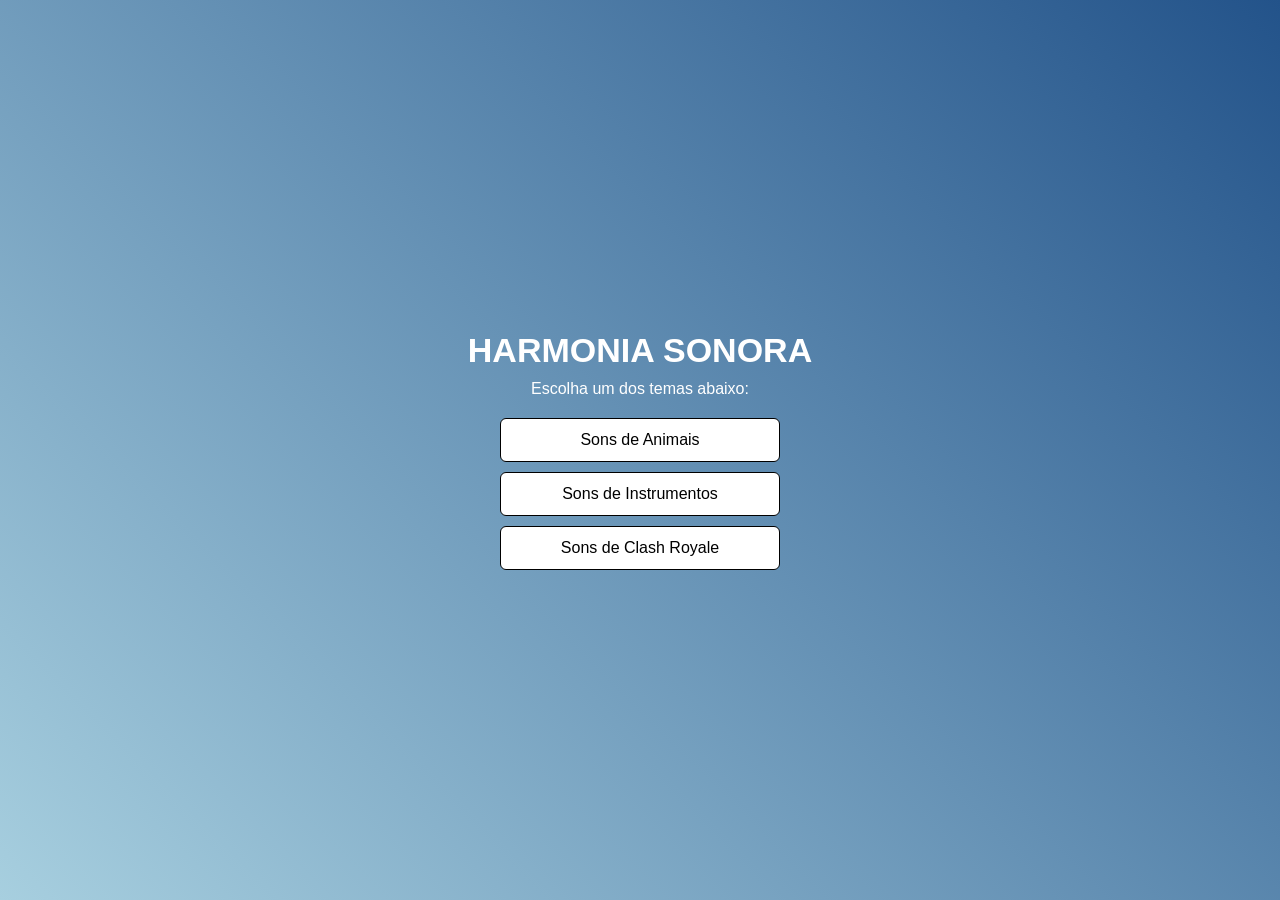
<file: index.html>
<!DOCTYPE html>
<html lang="pt-br">

<head>
    <meta charset="UTF-8">
    <meta name="viewport" content="width=device-width, initial-scale=1.0">
    <title>Harmonia Sonora</title>
    <link rel="stylesheet" href="./styles/style.css">
    <link rel="shortcut icon" href="./assets/images/favicon-music.ico" type="image/x-icon">
</head>

<body>
    <main>

        <section id="tela-inicial" class="tela ativa">
            <h1>HARMONIA SONORA</h1>
            <p>Escolha um dos temas abaixo:</p>
            <div class="menu-temas">
                <a href="./animais.html">Sons de Animais</a>
                <a href="./instrumentos.html">Sons de Instrumentos</a>
                <a href="./clash.html">Sons de Clash Royale</a>
            </div>
        </section>
        
    </main>
</body>
</html>
</file>
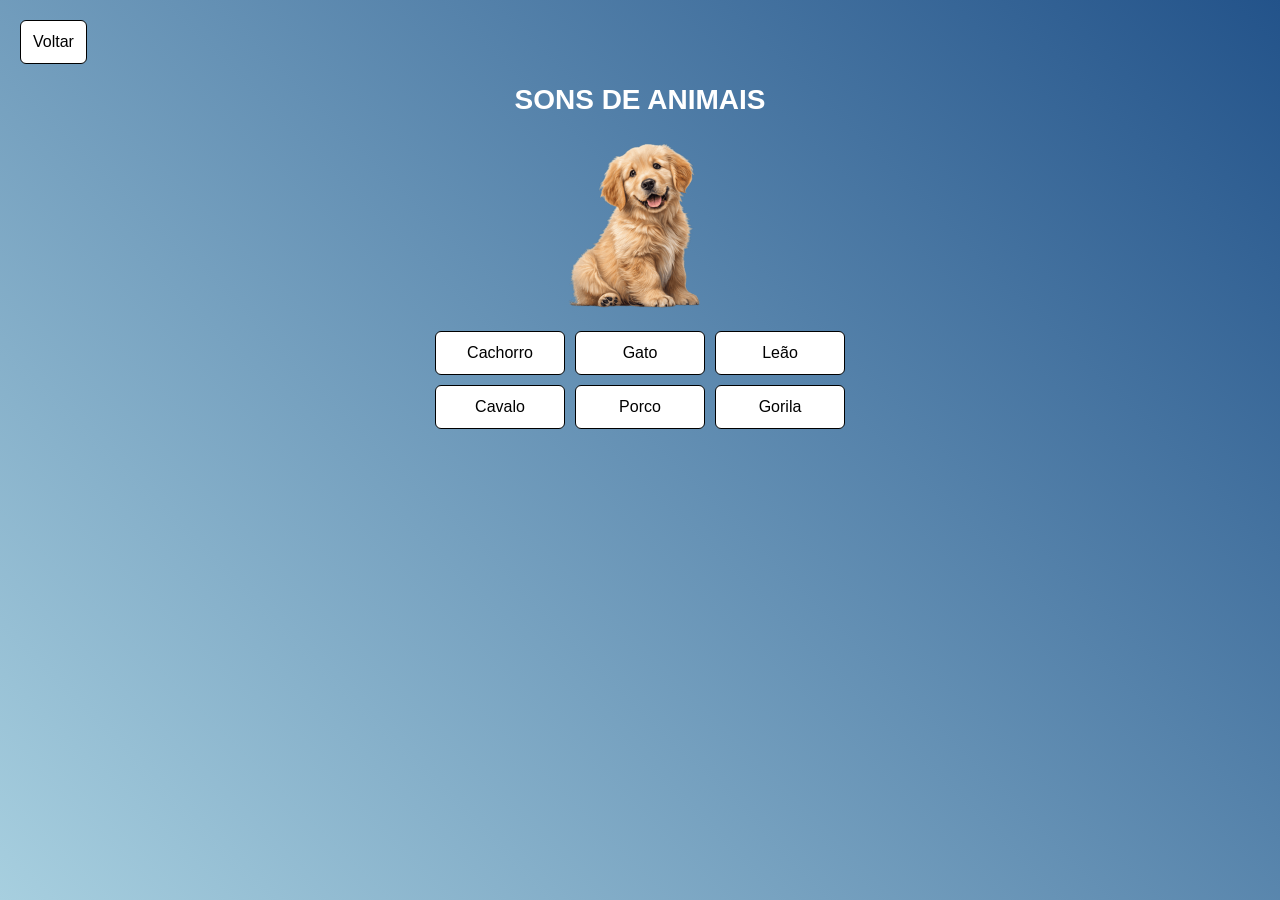
<file: animais.html>
<!DOCTYPE html>
<html lang="pt-br">

<head>
    <meta charset="UTF-8">
    <meta name="viewport" content="width=device-width, initial-scale=1.0">
    <title>Animais - Harmonia Sonora</title>
    <link rel="stylesheet" href="./styles/style.css">
    <link rel="shortcut icon" href="./assets/images/favicon-dog.ico" type="image/x-icon">
</head>

<body>
    <main>
        <section class="tela ativa">
            <a href="./index.html" class="voltar">Voltar</a>
            <h2>SONS DE ANIMAIS</h2>
            <img id="imagem-animais" class="imagem"src="./assets/images/animal-cachorro.png"alt="Cachorro">

            <div class="teclado">
                <button class="tecla" data-som="animal-cachorro" data-imagem="./assets/images/animal-cachorro.png" data-nome="Cachorro" onclick="tocarSom(this, 'imagem-animais')">Cachorro</button>
                <button class="tecla" data-som="animal-gato" data-imagem="./assets/images/animal-gato.png" data-nome="Gato" onclick="tocarSom(this, 'imagem-animais')">Gato</button>
                <button class="tecla" data-som="animal-leao" data-imagem="./assets/images/animal-leao.png" data-nome="Leão" onclick="tocarSom(this, 'imagem-animais')">Leão</button>
                <button class="tecla" data-som="animal-cavalo" data-imagem="./assets/images/animal-cavalo.png" data-nome="Cavalo" onclick="tocarSom(this, 'imagem-animais')">Cavalo</button>
                <button class="tecla" data-som="animal-porco" data-imagem="./assets/images/animal-porco.png" data-nome="Porco" onclick="tocarSom(this, 'imagem-animais')">Porco</button>
                <button class="tecla" data-som="animal-gorila" data-imagem="./assets/images/animal-gorila.png" data-nome="Gorila" onclick="tocarSom(this, 'imagem-animais')">Gorila</button>
            </div>

        </section>
    </main>
    <script src="./script/app.js"></script>
</body>
</html>
</file>
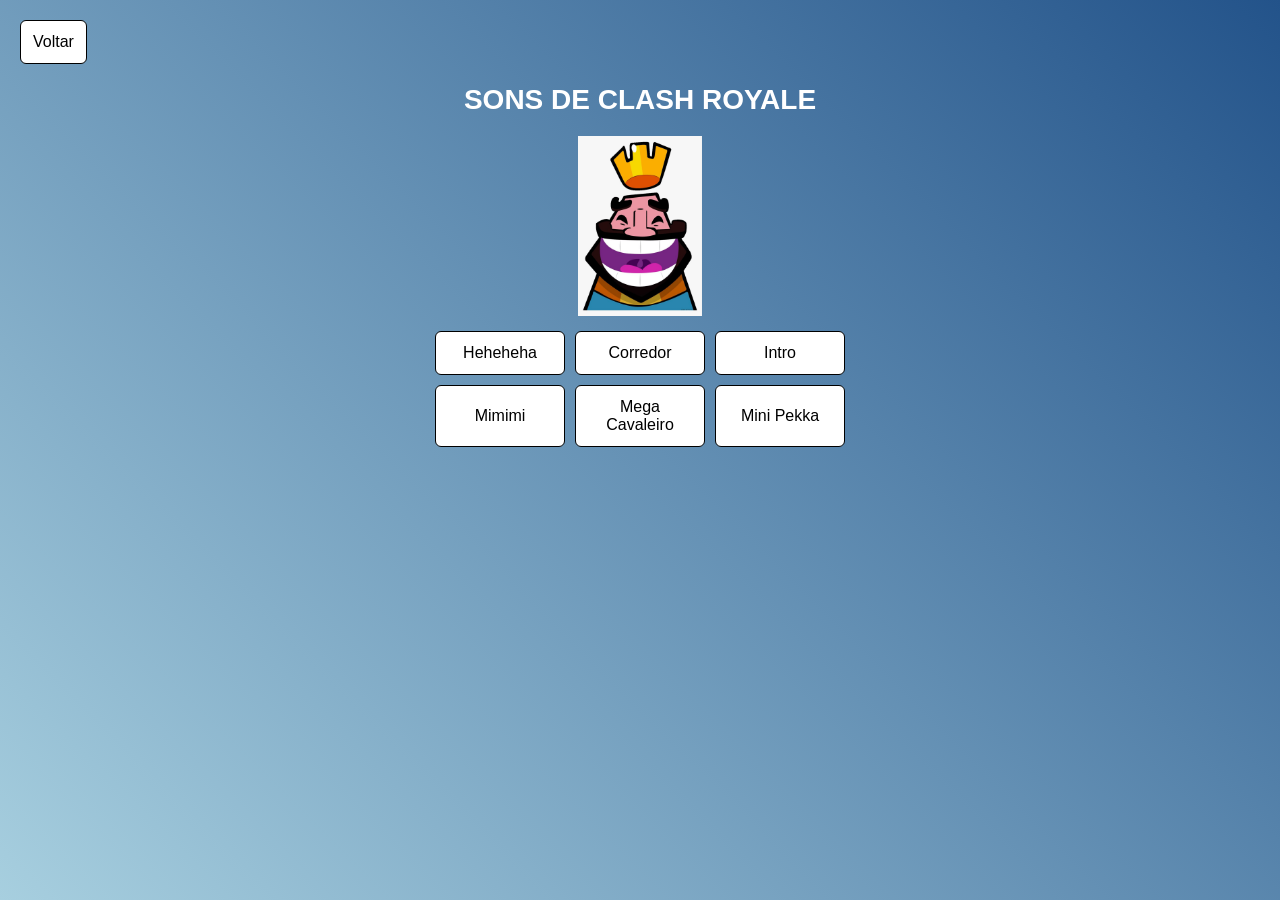
<file: clash.html>
<!DOCTYPE html>
<html lang="pt-br">

<head>
    <meta charset="UTF-8">
    <meta name="viewport" content="width=device-width, initial-scale=1.0">
    <title>Clash Royale - Harmonia Sonora</title>
    <link rel="stylesheet" href="./styles/style.css">
    <link rel="shortcut icon" href="./assets/images/favicon-game.ico" type="image/x-icon">
</head>

<body>
    <main>
        <section class="tela ativa">
            <a href="./index.html" class="voltar">Voltar</a>
            <h2>SONS DE CLASH ROYALE</h2>
            <img id="imagem-clash"class="imagem"src="./assets/images/clash-heheheha.png"alt="Heheheha">

            <div class="teclado">
                <button class="tecla" data-som="clash-heheheha" data-imagem="./assets/images/clash-heheheha.png" data-nome="Heheheha" onclick="tocarSom(this, 'imagem-clash')">Heheheha</button>
                <button class="tecla" data-som="clash-corredor" data-imagem="./assets/images/clash-corredor.png" data-nome="Corredor" onclick="tocarSom(this, 'imagem-clash')">Corredor</button>
                <button class="tecla" data-som="clash-intro" data-imagem="./assets/images/clash-intro.png" data-nome="Intro" onclick="tocarSom(this, 'imagem-clash')">Intro</button>
                <button class="tecla" data-som="clash-mimimi" data-imagem="./assets/images/clash-mimimi.png" data-nome="Mimimi" onclick="tocarSom(this, 'imagem-clash')">Mimimi</button>
                <button class="tecla" data-som="clash-mega-cavaleiro" data-imagem="./assets/images/clash-mega-cavaleiro.png" data-nome="Mega Cavaleiro" onclick="tocarSom(this, 'imagem-clash')">Mega Cavaleiro</button>
                <button class="tecla" data-som="clash-mini-pekka" data-imagem="./assets/images/clash-mini-pekka.png" data-nome="Mini Pekka" onclick="tocarSom(this, 'imagem-clash')">Mini Pekka</button>
            </div>
            
        </section>
    </main>

    <script src="./script/app.js"></script>
</body>
</html>
</file>
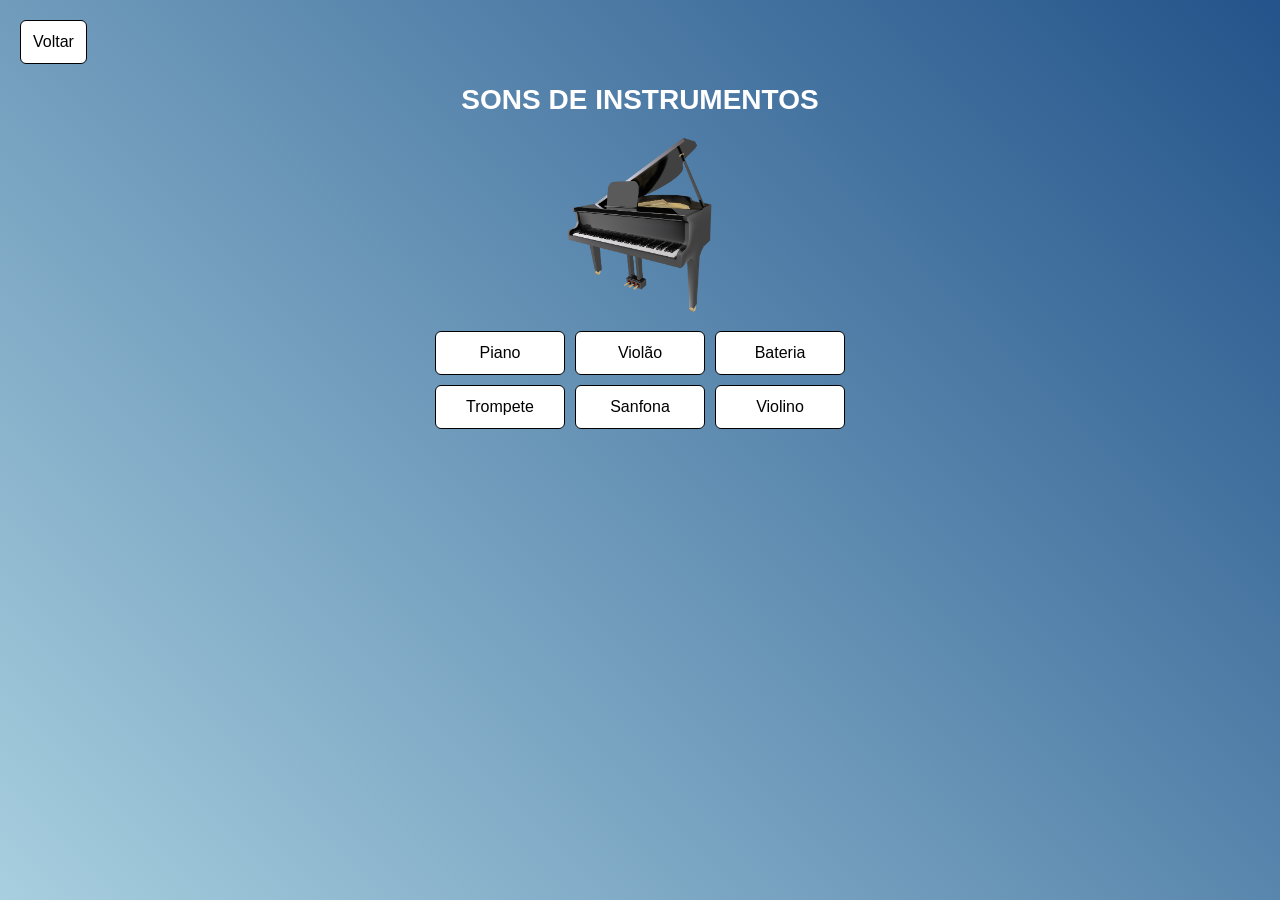
<file: instrumentos.html>
<!DOCTYPE html>
<html lang="pt-br">

<head>
    <meta charset="UTF-8">
    <meta name="viewport" content="width=device-width, initial-scale=1.0">
    <title>Instrumentos - Harmonia Sonora</title>
    <link rel="stylesheet" href="./styles/style.css">
    <link rel="shortcut icon" href="./assets/images/favicon-violino.ico" type="image/x-icon">
</head>

<body>
    <main>
        <section class="tela ativa">
            <a href="./index.html" class="voltar">Voltar</a>
            <h2>SONS DE INSTRUMENTOS</h2>
            <img id="imagem-instrumentos"class="imagem"src="./assets/images/instrumento-piano.png"alt="Piano">

            <div class="teclado">
                <button class="tecla" data-som="instrumento-piano" data-imagem="./assets/images/instrumento-piano.png" data-nome="Piano" onclick="tocarSom(this, 'imagem-instrumentos')">Piano</button>

                <button class="tecla" data-som="instrumento-violao" data-imagem="./assets/images/instrumento-violao.png" data-nome="Violão" onclick="tocarSom(this, 'imagem-instrumentos')">Violão</button>

                <button class="tecla" data-som="instrumento-bateria" data-imagem="./assets/images/instrumento-bateria.png" data-nome="Bateria" onclick="tocarSom(this, 'imagem-instrumentos')">Bateria</button>

                <button class="tecla" data-som="instrumento-trompete" data-imagem="./assets/images/instrumento-trompete.png" data-nome="Trompete" onclick="tocarSom(this, 'imagem-instrumentos')">Trompete</button>

                <button class="tecla" data-som="instrumento-sanfona" data-imagem="./assets/images/instrumento-sanfona.png" data-nome="Sanfona" onclick="tocarSom(this, 'imagem-instrumentos')">Sanfona</button>

                <button class="tecla" data-som="instrumento-violino" data-imagem="./assets/images/instrumento-violino.png" data-nome="Violino" onclick="tocarSom(this, 'imagem-instrumentos')">Violino</button>
            </div>

        </section>
    </main>
    <script src="./script/app.js"></script>
</body>
</html>
</file>
<file: styles/style.css>
* {
    margin: 0;
    padding: 0;
    box-sizing: border-box;
}

body {
    font-family: Arial, sans-serif;
    background: linear-gradient(45deg, #a7cfdf 0%, #23538a 100%);
    color: white;
}

main {
    width: 100%;
}

.tela {
    display: none;
    min-height: 100vh;
    padding: 20px;
    flex-direction: column;
    align-items: center;
}

.tela.ativa {
    display: flex;
}

#tela-inicial {
    justify-content: center;
}

h1 {
    font-size: 34px;
    margin-bottom: 10px;
    font-family: 'Gill Sans', 'Gill Sans MT', Calibri, 'Trebuchet MS', sans-serif;
}

h2 {
    font-size: 28px;
    margin: 20px 0;
    font-family: 'Gill Sans', 'Gill Sans MT', Calibri, 'Trebuchet MS', sans-serif;
}

#tela-inicial p {
    margin-bottom: 20px;
}

.menu-temas {
    display: flex;
    flex-direction: column;
    gap: 10px;
    width: 280px;
}

/* AQUI é A, não BUTTON */
.menu-temas a,
.voltar,
.tecla {
    background: white;
    border: 1px solid black;
    padding: 12px;
    cursor: pointer;
    font-size: 16px;
    color: black;
    text-decoration: none;
    border-radius: 6px;
}

.tecla {
    font-family: inherit;
}

.menu-temas a {
    display: block;
    text-align: center;
}

.menu-temas a:hover,
.voltar:hover,
.tecla:hover {
    background: #eeeeee;
}

.menu-temas a:active,
.voltar:active,
.tecla:active {
    background: #dddddd;
}

.voltar {
    align-self: flex-start;
}

.imagem {
    width: 220px;
    height: 180px;
    object-fit: contain;
    margin-bottom: 15px;
}

.teclado {
    display: grid;
    grid-template-columns: repeat(3, 130px);
    gap: 10px;
}

@media (max-width: 600px) {

    .teclado {
        grid-template-columns: repeat(2, 130px);
    }

}
</file>
